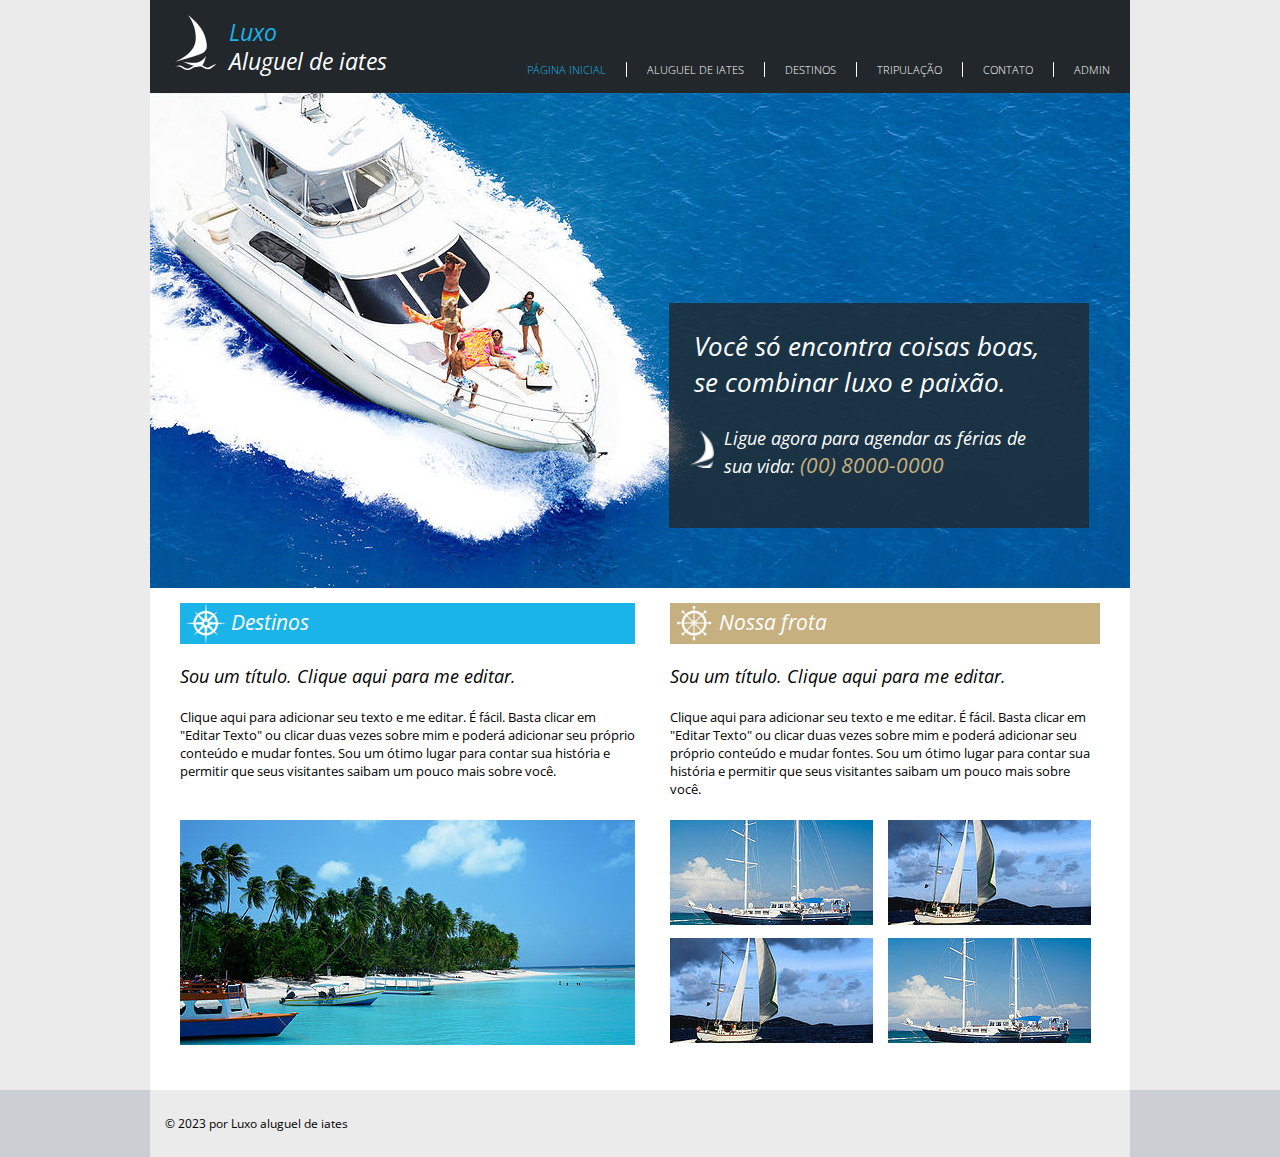
<file: projeto-iates/index.html>
<!DOCTYPE html>
<html lang="pt-br">
  <head>
    <meta charset="UTF-8" />
    <meta http-equiv="X-UA-Compatible" content="IE=edge" />
    <meta name="viewport" content="width=device-width, initial-scale=1.0" />
    <title>Luxo - Aluguel de iates</title>
    <link rel="shortcut icon" href="images/barco2.png" type="image/x-icon" />
    <link rel="stylesheet" href="css/default.css" />
  </head>

  <body>
    <div class="page">
    <header>
      <div id="title">
        <img src="images/barco1.png" alt="ícone de barco" />
        <div class="headtitle">
          <h1>Luxo</h1>
          <h2>Aluguel de iates</h2>
        </div>
      </div>

      <nav>
        <ul class="navmenu">
          <li><a href="index.html" class="accent">Página inicial</a></li>
          <li><a href="aluguel.html">Aluguel de iates</a></li>
          <li><a href="destinos.html">Destinos</a></li>
          <li><a href="tripulacao.html">Tripulação</a></li>
          <li><a href="contato.html">Contato</a></li>
          <li><a href="admin.html">Admin</a></li>

        </ul>
      </nav>
    </header>

    <main>
      <section id="principal">
        <img src="images/barcoprincipal.jpg" alt="barco com pessoas" />
        <div class="box">
          <h2>Você só encontra coisas boas, se combinar luxo e paixão.</h2>
          <div class="insidebox">
            <img src="images/barco2.png" alt="ícone de barco" />
            <p>
              Ligue agora para agendar as férias de sua vida:
              <span>(00) 8000-0000</span>
            </p>
          </div>
        </div>
      </section>

      <div class="topics">
        <section class="destinos">
          <div class="subtitle">
            <img src="images/destino.png" alt="ícone de leme" />
            <h2>Destinos</h2>
          </div>
          <h3>Sou um título. Clique aqui para me editar.</h3>
          <p>
            Clique aqui para adicionar seu texto e me editar. É fácil. Basta
            clicar em "Editar Texto" ou clicar duas vezes sobre mim e poderá
            adicionar seu próprio conteúdo e mudar fontes. Sou um ótimo lugar
            para contar sua história e permitir que seus visitantes saibam um
            pouco mais sobre você.
          </p>

          <img
            src="images/barcodestino.jpg"
            alt="barcos numa praia com coqueiros"
          />
        </section>

        <section class="frota">
          <div class="subtitle">
            <img src="images/nossafrota.png" alt="ícone de leme" />
            <h2>Nossa frota</h2>
          </div>
          <h3>Sou um título. Clique aqui para me editar.</h3>
          <p>
            Clique aqui para adicionar seu texto e me editar. É fácil. Basta
            clicar em "Editar Texto" ou clicar duas vezes sobre mim e poderá
            adicionar seu próprio conteúdo e mudar fontes. Sou um ótimo lugar
            para contar sua história e permitir que seus visitantes saibam um
            pouco mais sobre você.
          </p>

          <div class="container">
            <img src="images/barconossafrota2.jpg" alt="imagem de barco" />
            <img
              src="images/barconossafrota1.jpg"
              alt="imagem de barco com vela"
            />
            <img
              src="images/barconossafrota1.jpg"
              alt="imagem de barco com vela"
            />
            <img src="images/barconossafrota2.jpg" alt="imagem de barco" />
          </div>
        </section>
      </div>
    </main>
    </div>

    <footer>
      <p>© 2023 por Luxo aluguel de iates</p>
    </footer>
  </body>
</html>
</file>
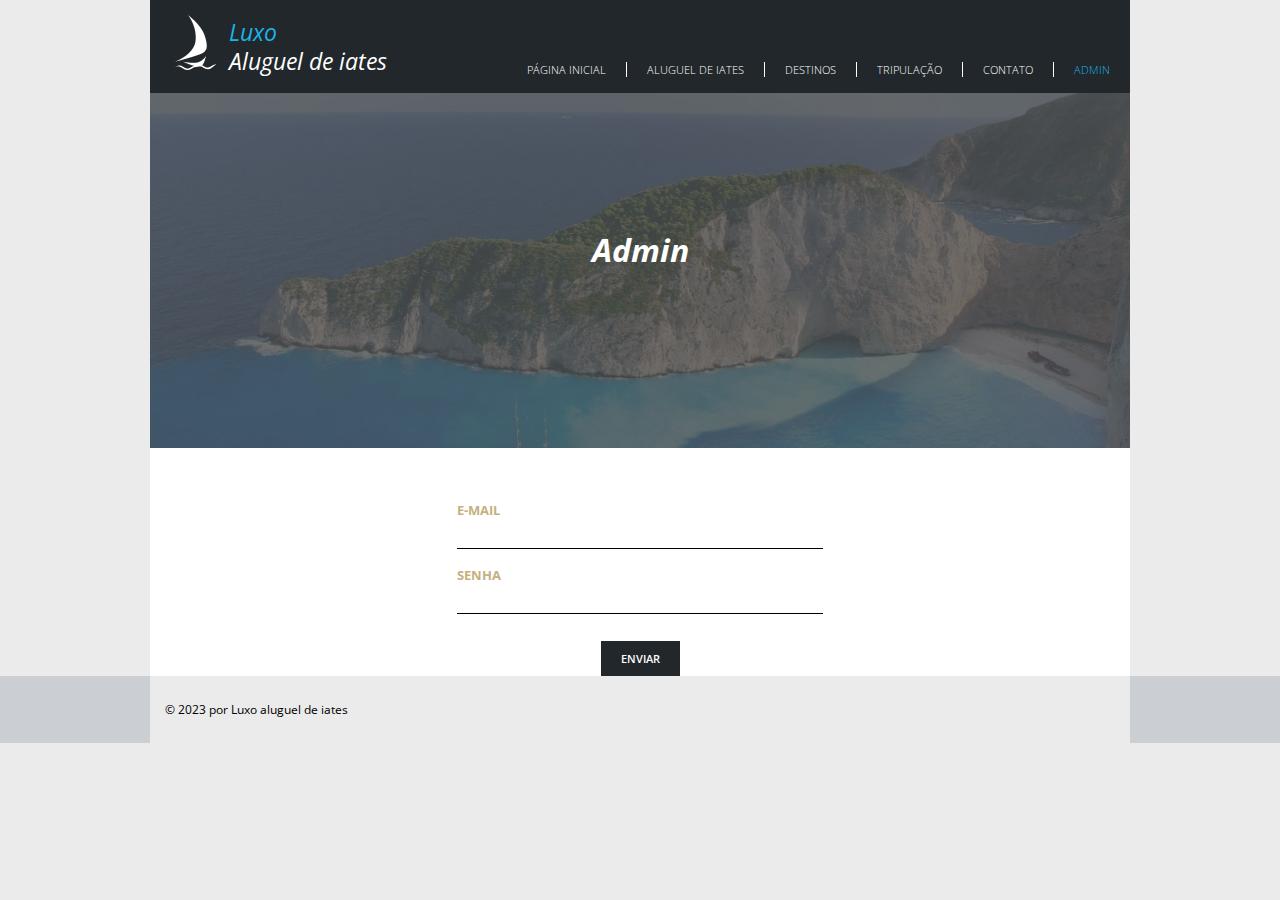
<file: projeto-iates/admin.html>
<!DOCTYPE html>
<html lang="pt-br">
  <head>
    <meta charset="UTF-8" />
    <meta http-equiv="X-UA-Compatible" content="IE=edge" />
    <meta name="viewport" content="width=device-width, initial-scale=1.0" />
    <title>Admin</title>
    <link rel="shortcut icon" href="images/barco2.png" type="image/x-icon" />
    <link rel="stylesheet" href="css/default.css" />
    <script src="js/jquery-3.6.4.min.js"></script>
    <script src="js/api.js"></script>


  </head>

  <body>
    <div class="page">
    <header>
      <div id="title">
        <img src="images/barco1.png" alt="ícone de barco" />
        <div class="headtitle">
          <h1>Luxo</h1>
          <h2>Aluguel de iates</h2>
        </div>
      </div>

      <nav>
        <ul class="navmenu">
          <li><a href="index.html">Página inicial</a></li>
          <li><a href="aluguel.html">Aluguel de iates</a></li>
          <li><a href="destinos.html">Destinos</a></li>
          <li><a href="tripulacao.html">Tripulação</a></li>
          <li><a href="contato.html">Contato</a></li>
          <li><a href="admin.html" class="accent">Admin</a></li>

          
        </ul>
      </nav>
    </header>

    <main>
      <div class="pagtitle">
        <div class="bgtitle"></div>
        <h2>Admin</h2>
      </div>

      <form>
        <div class="entry">
          <label for="email">E-mail</label>
          <input type="email" id="loginAdmin" required />
        </div>

        <div class="entry">
          <label for="password">Senha</label>
          <input type="password" id="password" required />
        </div>

        <p id="errorMessage" style="color: red; display: none;">E-mail e Senha inválidos</p>        

      </form>

      <div class="buttons">
        <button class="button" type="button" id="buttonLoginAdmin">Enviar</button>
      </div>





    </main>
    </div>

    <footer>
      <p>© 2023 por Luxo aluguel de iates</p>
    </footer>
  </body>
</html>



<!-- <!DOCTYPE html>
<html lang="pt-br">
<head>
    <meta charset="UTF-8">
    <meta name="viewport" content="width=device-width, initial-scale=1.0">
    <title>Admin - Login</title>
    <link rel="stylesheet" href="styles.css">
</head>

<body>
    <div class="container">
        <h1>Login</h1>
        <form id="loginForm">
            <label for="email">E-mail</label>
            <input type="email" id="email" name="email" required>

            <label for="senha">Senha</label>
            <input type="password" id="senha" name="senha" required>

            <button type="submit">Entrar</button>
        </form>
        <div class="error" id="errorMessage"></div>
    </div>

    <script src="https://code.jquery.com/jquery-3.6.0.min.js"></script>
    <script src="api.js"></script>
    <script>
        document.getElementById('loginForm').addEventListener('submit', function (e) {
            e.preventDefault();

            const email = document.getElementById('email').value;
            const senha = document.getElementById('senha').value;

            const objLoginSenha = {
                email: email,
                senha: senha
            };

            const isValid = validarUsuario(objLoginSenha);

            if (isValid) {
                window.location.href = 'mensagens.html';
            } else {
                document.getElementById('errorMessage').textContent = 'E-mail e Senha inválidos';
            }
        });
    </script>
</body>
</html> -->
</file>
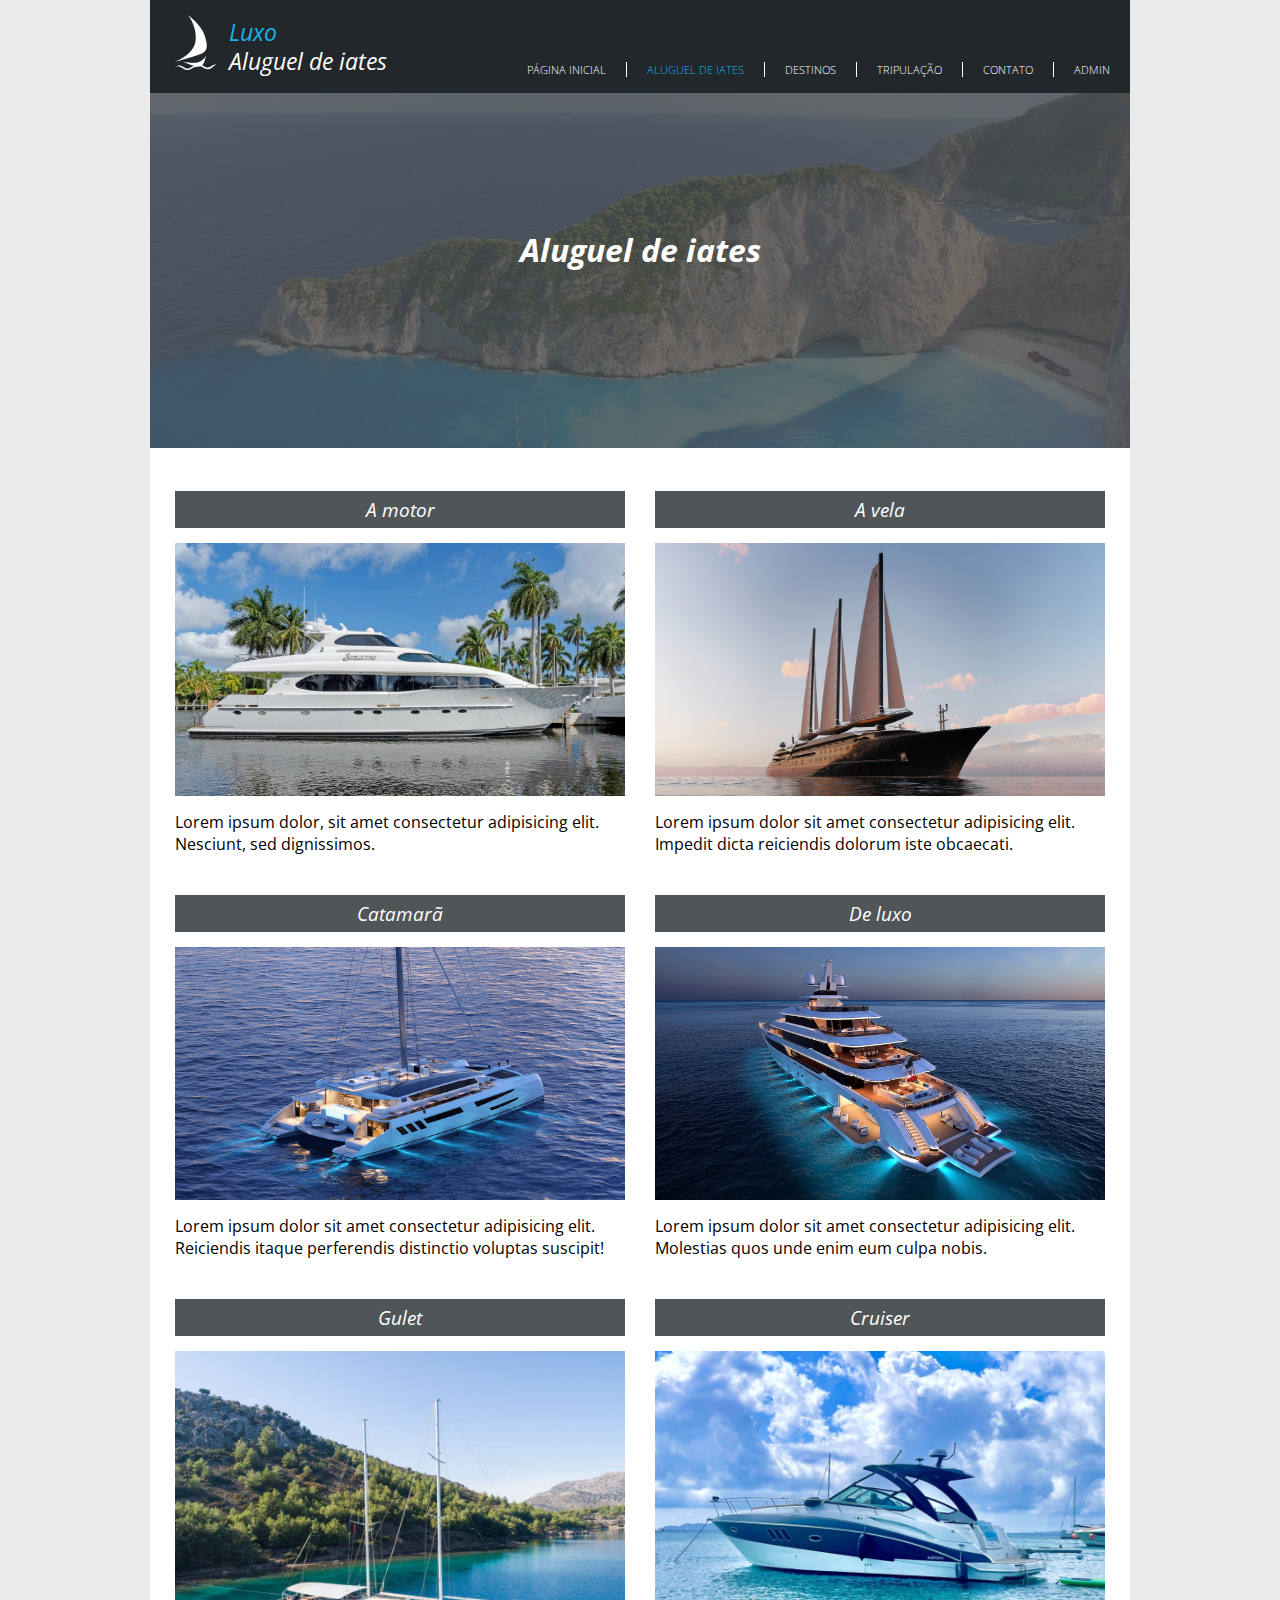
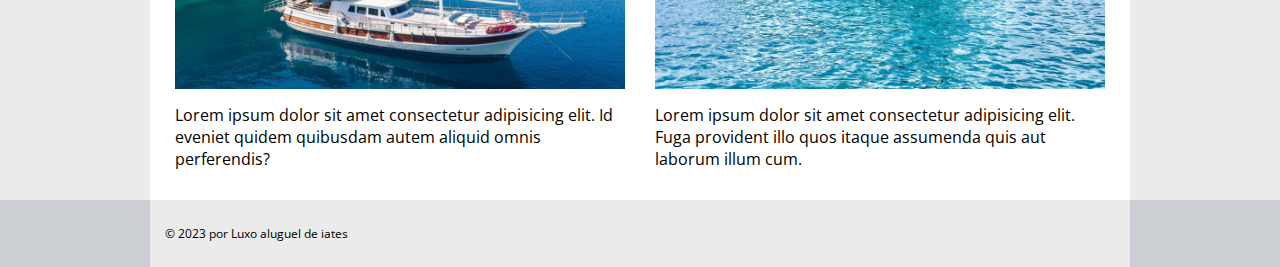
<file: projeto-iates/aluguel.html>
<!DOCTYPE html>
<html lang="pt-br">
  <head>
    <meta charset="UTF-8" />
    <meta http-equiv="X-UA-Compatible" content="IE=edge" />
    <meta name="viewport" content="width=device-width, initial-scale=1.0" />
    <title>Luxo - Aluguel de iates</title>
    <link rel="shortcut icon" href="images/barco2.png" type="image/x-icon" />
    <link rel="stylesheet" href="css/default.css" />
  </head>

  <body>
    <div class="page">
    <header>
      <div id="title">
        <img src="images/barco1.png" alt="ícone de barco" />
        <div class="headtitle">
          <h1>Luxo</h1>
          <h2>Aluguel de iates</h2>
        </div>
      </div>

      <nav>
        <ul class="navmenu">
          <li><a href="index.html">Página inicial</a></li>
          <li><a href="aluguel.html" class="accent">Aluguel de iates</a></li>
          <li><a href="destinos.html">Destinos</a></li>
          <li><a href="tripulacao.html">Tripulação</a></li>
          <li><a href="contato.html">Contato</a></li>
          <li><a href="admin.html">Admin</a></li>

        </ul>
      </nav>
    </header>

    <main>
      <div class="pagtitle">
        <div class="bgtitle"></div>
        <h2>Aluguel de iates</h2>
      </div>

      <section class="aluguel">
        <div>
          <h2>A motor</h2>
          <img src="images/amotor.jpg" alt="imagem de iate a motor" />
          <p>
            Lorem ipsum dolor, sit amet consectetur adipisicing elit. Nesciunt,
            sed dignissimos.
          </p>
        </div>

        <div>
          <h2>A vela</h2>
          <img src="images/avela.png" alt="imagem de iate a vela" />
          <p>
            Lorem ipsum dolor sit amet consectetur adipisicing elit. Impedit
            dicta reiciendis dolorum iste obcaecati.
          </p>
        </div>

        <div>
          <h2>Catamarã</h2>
          <img src="images/catamaran.jpg" alt="imagem de catamarã" />
          <p>
            Lorem ipsum dolor sit amet consectetur adipisicing elit. Reiciendis
            itaque perferendis distinctio voluptas suscipit!
          </p>
        </div>

        <div>
          <h2>De luxo</h2>
          <img src="images/deluxo.jpg" alt="imagem de iate de luxo" />
          <p>
            Lorem ipsum dolor sit amet consectetur adipisicing elit. Molestias
            quos unde enim eum culpa nobis.
          </p>
        </div>

        <div>
          <h2>Gulet</h2>
          <img src="images/gulet.jpg" alt="imagem de iate gulet" />
          <p>
            Lorem ipsum dolor sit amet consectetur adipisicing elit. Id eveniet
            quidem quibusdam autem aliquid omnis perferendis?
          </p>
        </div>

        <div>
          <h2>Cruiser</h2>
          <img src="images/cruiser.jpeg" alt="imagem de iate cruiser" />
          <p>
            Lorem ipsum dolor sit amet consectetur adipisicing elit. Fuga
            provident illo quos itaque assumenda quis aut laborum illum cum.
          </p>
        </div>
      </section>
    </main>
    </div>

    <footer>
      <p>© 2023 por Luxo aluguel de iates</p>
    </footer>
  </body>
</html>
</file>
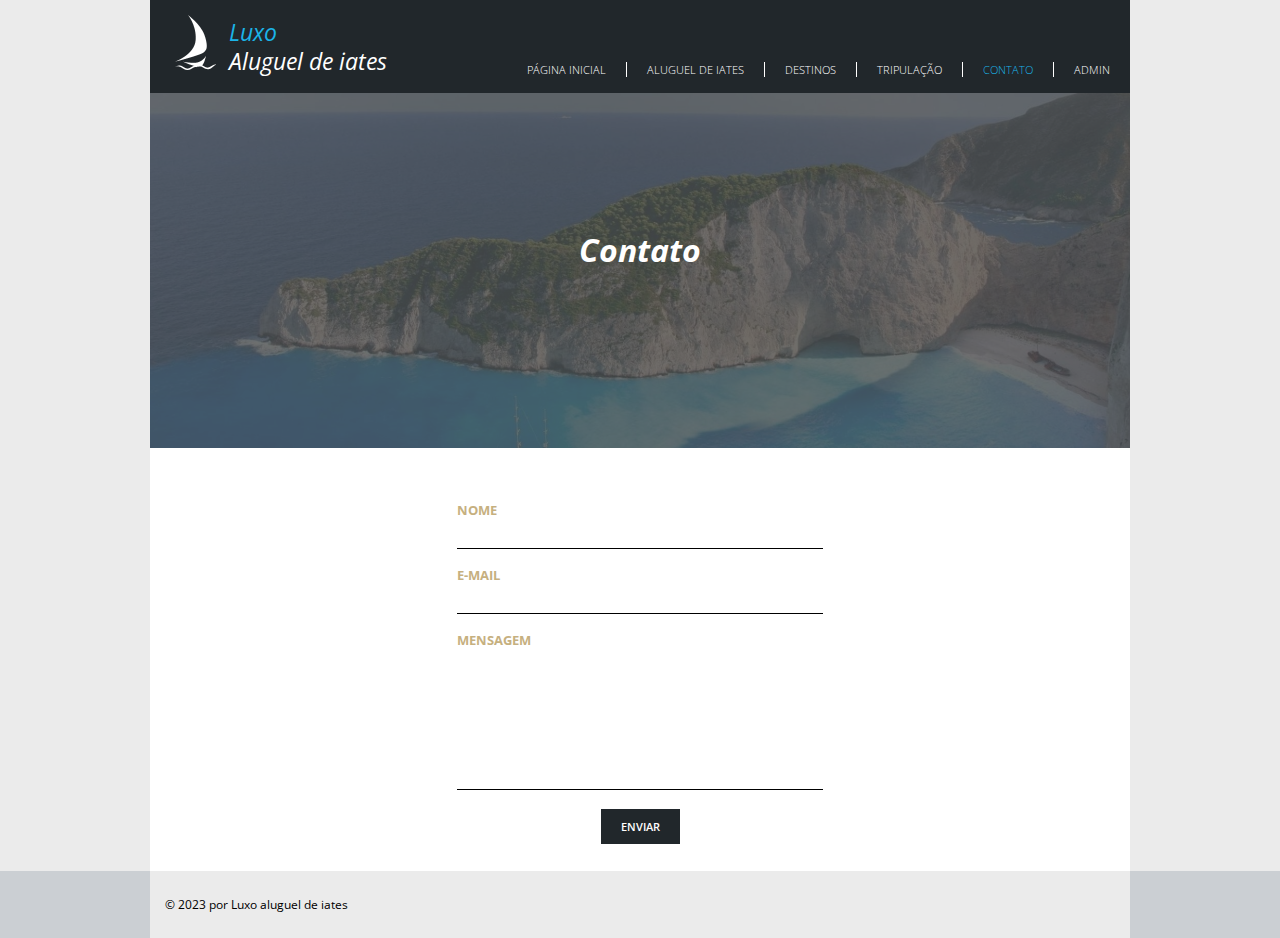
<file: projeto-iates/contato.html>
<!DOCTYPE html>
<html lang="pt-br">
  <head>
    <meta charset="UTF-8" />
    <meta http-equiv="X-UA-Compatible" content="IE=edge" />
    <meta name="viewport" content="width=device-width, initial-scale=1.0" />
    <title>Luxo - Contato</title>
    <link rel="shortcut icon" href="images/barco2.png" type="image/x-icon" />
    <link rel="stylesheet" href="css/default.css" />
    <script src="js/jquery-3.6.4.min.js"></script>
    <script src="js/api.js"></script>



  </head>

  <body>
    <div class="page">
    <header>
      <div id="title">
        <img src="images/barco1.png" alt="ícone de barco" />
        <div class="headtitle">
          <h1>Luxo</h1>
          <h2>Aluguel de iates</h2>
        </div>
      </div>

      <nav>
        <ul class="navmenu">
          <li><a href="index.html">Página inicial</a></li>
          <li><a href="aluguel.html">Aluguel de iates</a></li>
          <li><a href="destinos.html">Destinos</a></li>
          <li><a href="tripulacao.html">Tripulação</a></li>
          <li><a href="contato.html" class="accent">Contato</a></li>
          <li><a href="admin.html">Admin</a></li>

        </ul>
      </nav>
    </header>

    <main>
      <div class="pagtitle">
        <div class="bgtitle"></div>
        <h2>Contato</h2>
      </div>

      <form>
        <div class="entry">
          <label for="nome">Nome</label>
          <input type="text" id="nome" required />
        </div>

        <div class="entry">
          <label for="email">E-mail</label>
          <input type="email" id="email" required  />
        </div>

        <div class="entry">
          <label for="msg">Mensagem</label>
          <textarea cols="40" rows="7" id="msg" required ></textarea>
        </div>

        <div class="buttons">
          <button type="submit" class="button" id="buttonEnviar">Enviar</button>
        </div>
        
        <p id="mensagemConfirmacao"></p>

      </form>

    </main>
    </div>

    <footer>
      <p>© 2023 por Luxo aluguel de iates</p>
    </footer>
  </body>
</html>
</file>
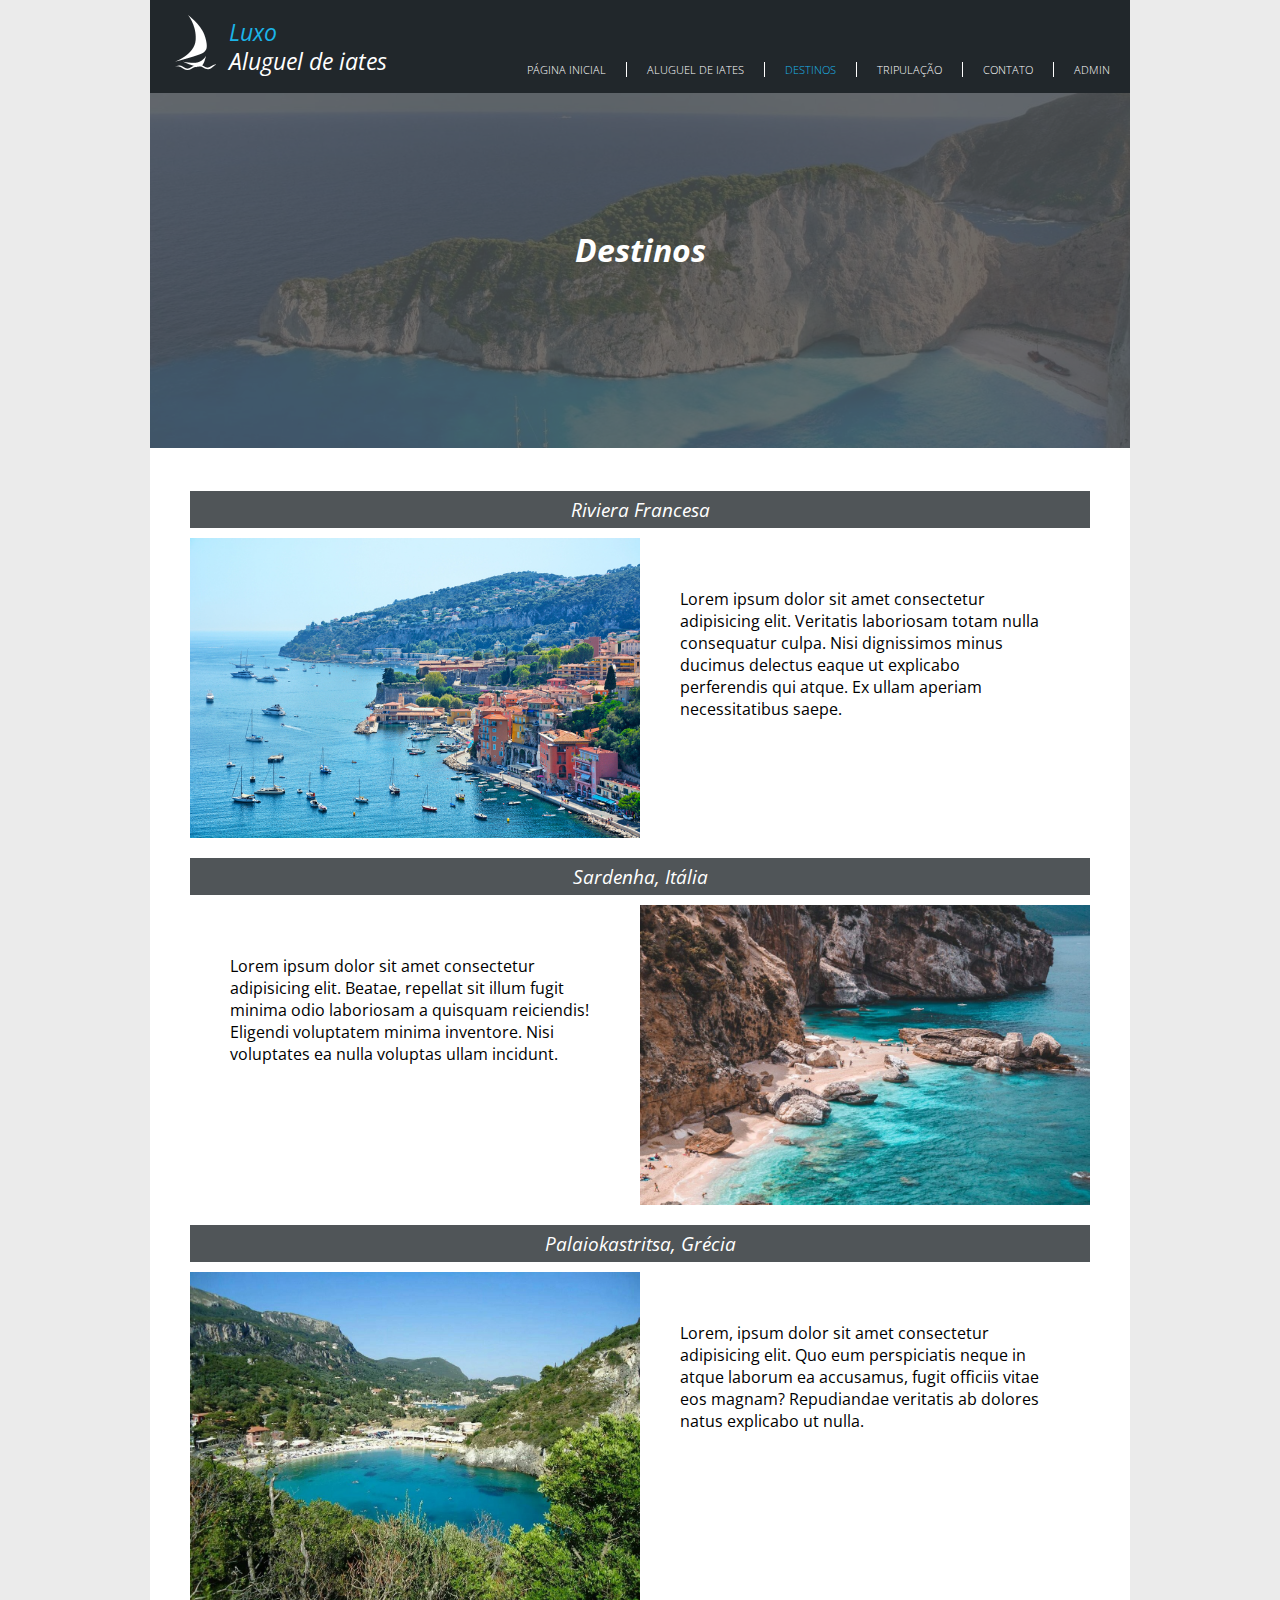
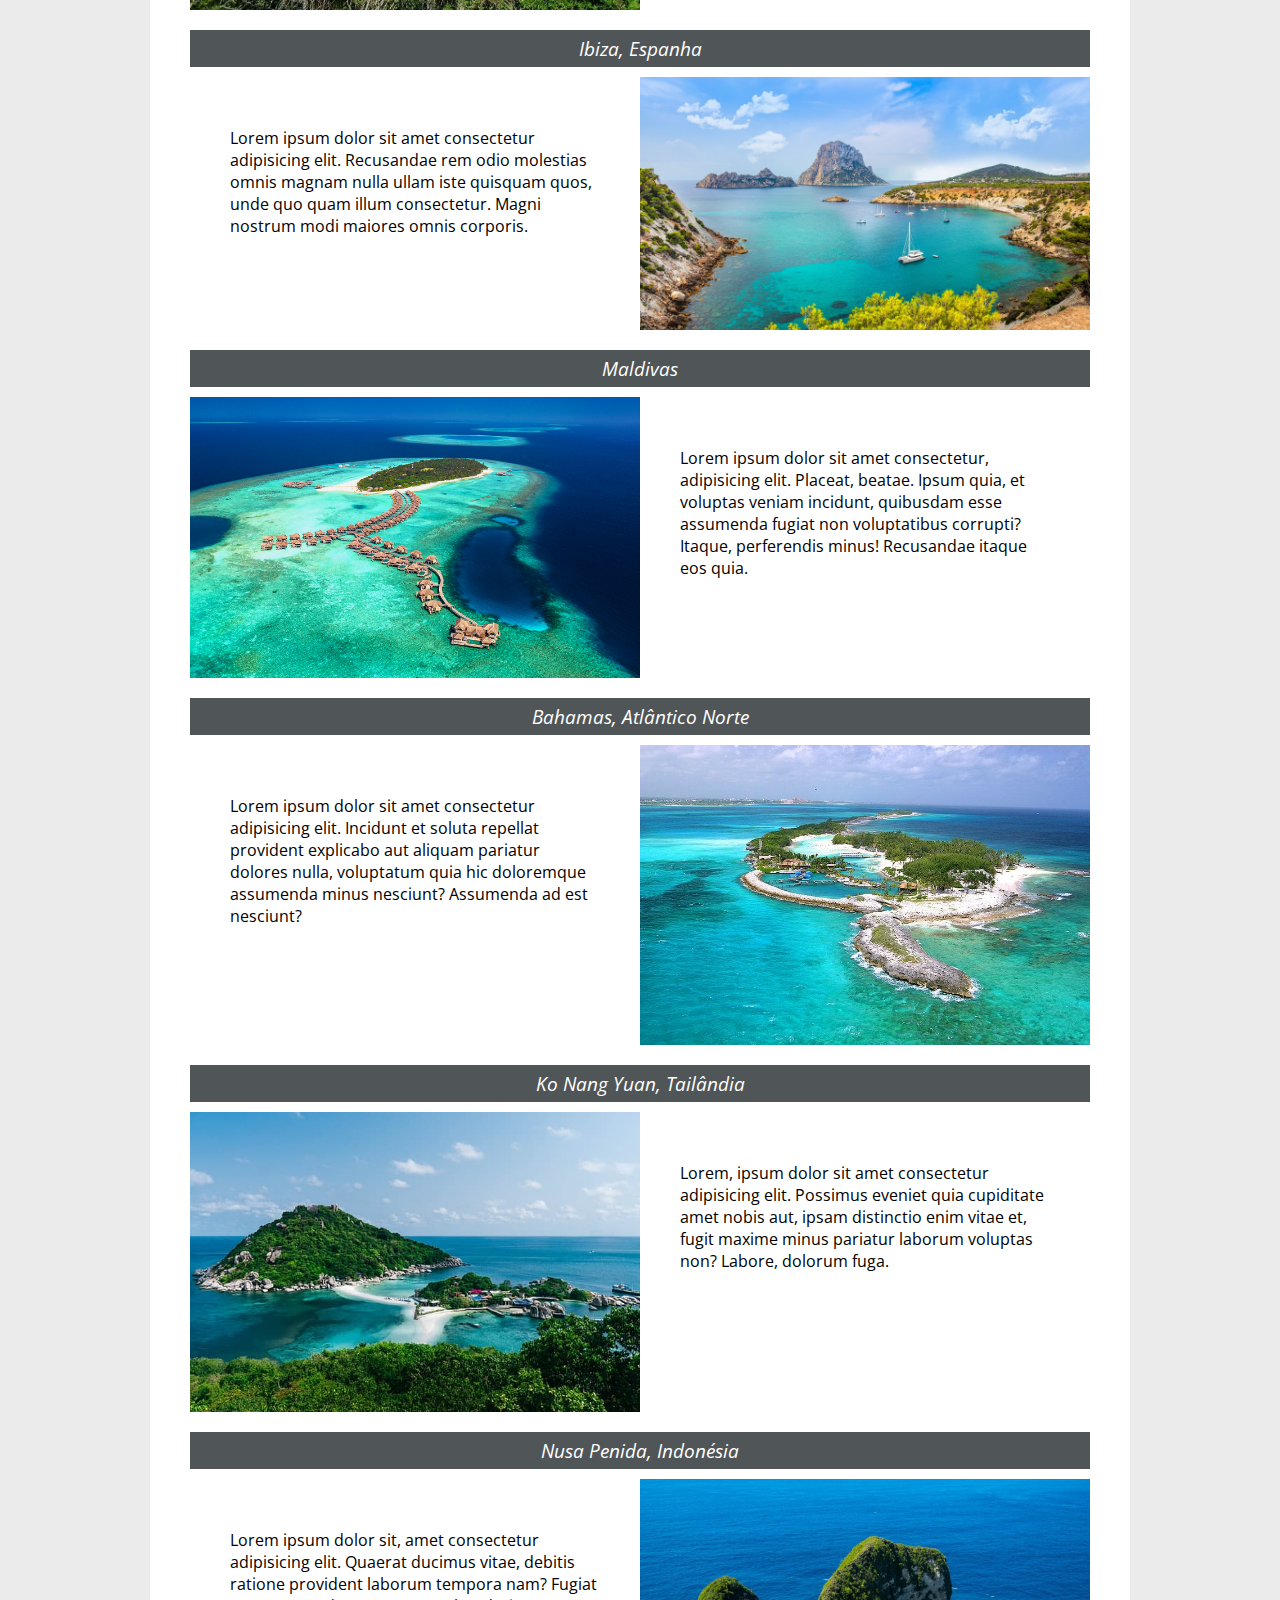
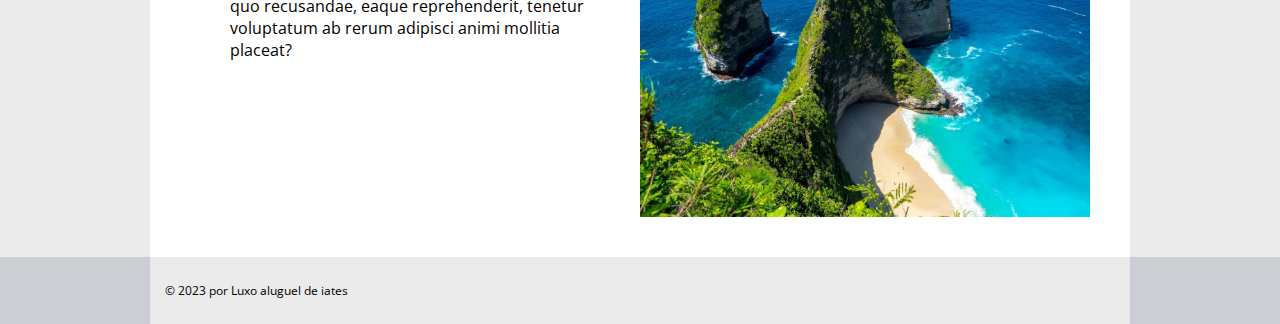
<file: projeto-iates/destinos.html>
<!DOCTYPE html>
<html lang="pt-br">
  <head>
    <meta charset="UTF-8" />
    <meta http-equiv="X-UA-Compatible" content="IE=edge" />
    <meta name="viewport" content="width=device-width, initial-scale=1.0" />
    <title>Luxo - Destinos</title>
    <link rel="shortcut icon" href="images/barco2.png" type="image/x-icon" />
    <link rel="stylesheet" href="css/default.css" />
  </head>

  <body>
    <div class="page">
    <header>
      <div id="title">
        <img src="images/barco1.png" alt="ícone de barco" />
        <div class="headtitle">
          <h1>Luxo</h1>
          <h2>Aluguel de iates</h2>
        </div>
      </div>

      <nav>
        <ul class="navmenu">
          <li><a href="index.html">Página inicial</a></li>
          <li><a href="aluguel.html">Aluguel de iates</a></li>
          <li><a href="destinos.html" class="accent">Destinos</a></li>
          <li><a href="tripulacao.html">Tripulação</a></li>
          <li><a href="contato.html">Contato</a></li>
          <li><a href="admin.html">Admin</a></li>

        </ul>
      </nav>
    </header>

    <main>
      <div class="pagtitle">
        <div class="bgtitle"></div>
        <h2>Destinos</h2>
      </div>

      <section class="destination">
        <h2>Riviera Francesa</h2>
        <div>
          <img
            src="images/rivierafrancesa.jpg"
            alt="Riviera Francesa, Costa Azul da França"
          />
          <p>
            Lorem ipsum dolor sit amet consectetur adipisicing elit. Veritatis
            laboriosam totam nulla consequatur culpa. Nisi dignissimos minus
            ducimus delectus eaque ut explicabo perferendis qui atque. Ex ullam
            aperiam necessitatibus saepe.
          </p>
        </div>

        <h2>Sardenha, Itália</h2>
        <div>
          <p>
            Lorem ipsum dolor sit amet consectetur adipisicing elit. Beatae,
            repellat sit illum fugit minima odio laboriosam a quisquam
            reiciendis! Eligendi voluptatem minima inventore. Nisi voluptates ea
            nulla voluptas ullam incidunt.
          </p>
          <img src="images/sardenha.jpg" alt="praia de Sardenha, Itália" />
        </div>

        <h2>Palaiokastritsa, Grécia</h2>
        <div>
          <img
            src="images/paleokastritsa.jpg"
            alt="Paleokastritsa beach, Grécia"
          />
          <p>
            Lorem, ipsum dolor sit amet consectetur adipisicing elit. Quo eum
            perspiciatis neque in atque laborum ea accusamus, fugit officiis
            vitae eos magnam? Repudiandae veritatis ab dolores natus explicabo
            ut nulla.
          </p>
        </div>

        <h2>Ibiza, Espanha</h2>
        <div>
          <p>
            Lorem ipsum dolor sit amet consectetur adipisicing elit. Recusandae
            rem odio molestias omnis magnam nulla ullam iste quisquam quos, unde
            quo quam illum consectetur. Magni nostrum modi maiores omnis
            corporis.
          </p>
          <img src="images/ibiza.jpg" alt="praia de Ibiza, Espanha" />
        </div>

        <h2>Maldivas</h2>
        <div>
          <img src="images/maldivas.jpg" alt="Maldivas" />
          <p>
            Lorem ipsum dolor sit amet consectetur, adipisicing elit. Placeat,
            beatae. Ipsum quia, et voluptas veniam incidunt, quibusdam esse
            assumenda fugiat non voluptatibus corrupti? Itaque, perferendis
            minus! Recusandae itaque eos quia.
          </p>
        </div>

        <h2>Bahamas, Atlântico Norte</h2>
        <div>
          <p>
            Lorem ipsum dolor sit amet consectetur adipisicing elit. Incidunt et
            soluta repellat provident explicabo aut aliquam pariatur dolores
            nulla, voluptatum quia hic doloremque assumenda minus nesciunt?
            Assumenda ad est nesciunt?
          </p>
          <img src="images/bahamas.jpg" alt="Bahamas" />
        </div>

        <h2>Ko Nang Yuan, Tailândia</h2>
        <div>
          <img
            src="images/konangyuang.jpg"
            alt="ilha de Ko Nang Yuan, Tailândia"
          />
          <p>
            Lorem, ipsum dolor sit amet consectetur adipisicing elit. Possimus
            eveniet quia cupiditate amet nobis aut, ipsam distinctio enim vitae
            et, fugit maxime minus pariatur laborum voluptas non? Labore,
            dolorum fuga.
          </p>
        </div>

        <h2>Nusa Penida, Indonésia</h2>
        <div>
          <p>
            Lorem ipsum dolor sit, amet consectetur adipisicing elit. Quaerat
            ducimus vitae, debitis ratione provident laborum tempora nam? Fugiat
            quo recusandae, eaque reprehenderit, tenetur voluptatum ab rerum
            adipisci animi mollitia placeat?
          </p>
          <img src="images/nusapenida.jpg" alt="Nusa Penida, Indonésia" />
        </div>
      </section>
    </main>
    </div>

    <footer>
      <p>© 2023 por Luxo aluguel de iates</p>
    </footer>
  </body>
</html>
</file>
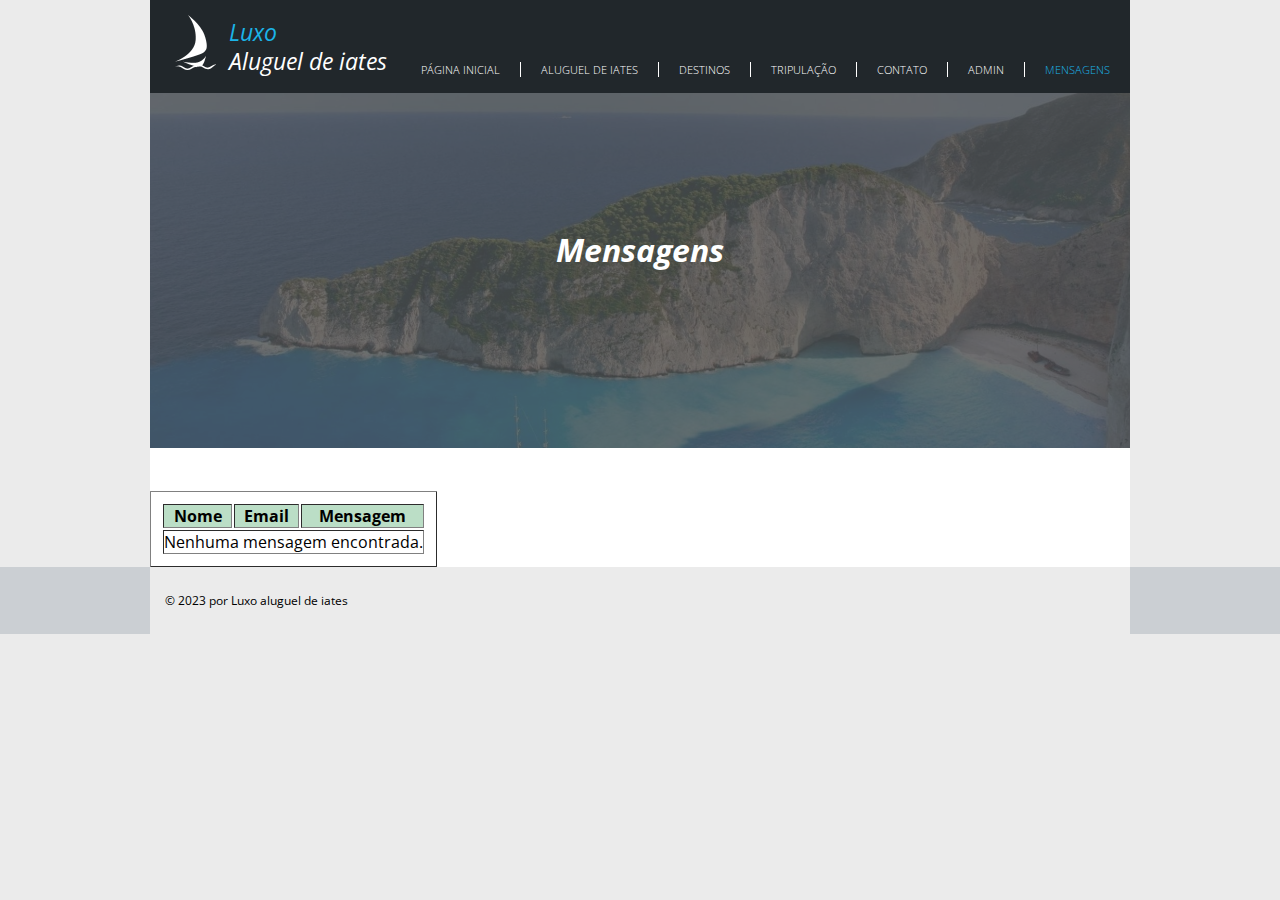
<file: projeto-iates/mensagens.html>
<!DOCTYPE html>
<html lang="pt-br">
  <head>
    <meta charset="UTF-8" />
    <meta http-equiv="X-UA-Compatible" content="IE=edge" />
    <meta name="viewport" content="width=device-width, initial-scale=1.0" />
    <title>Mensagens</title>
    <link rel="shortcut icon" href="images/barco2.png" type="image/x-icon" />
    <link rel="stylesheet" href="css/default.css" />
    <script src="js/jquery-3.6.4.min.js"></script>
    <script src="js/api.js"></script>
    <script src="js/mensagem.js"></script>
  </head>

  <body>
    <div class="page">
    <header>
      <div id="title">
        <img src="images/barco1.png" alt="ícone de barco" />
        <div class="headtitle">
          <h1>Luxo</h1>
          <h2>Aluguel de iates</h2>
        </div>
      </div>

      <nav>
        <ul class="navmenu">
          <li><a href="index.html">Página inicial</a></li>
          <li><a href="aluguel.html">Aluguel de iates</a></li>
          <li><a href="destinos.html">Destinos</a></li>
          <li><a href="tripulacao.html">Tripulação</a></li>
          <li><a href="contato.html">Contato</a></li>
          <li><a href="admin.html">Admin</a></li>
          <li><a href="mensagens.html" class="accent">Mensagens</a></li>
        </ul>
      </nav>
    </header>

    <main>
      <div class="pagtitle">
          <div class="bgtitle"></div>
          <h2>Mensagens</h2>
      </div>
      <div class="mensagensContainer" >
          <table id="tabelaMensagens" border="1" style="padding: 10px; border-radius: 1px;">
              <thead style="background-color:#bbdec6;">
                  <tr>
                      <th>Nome</th>
                      <th>Email</th>
                      <th>Mensagem</th>
                  </tr>
              </thead>
              <tbody>

              </tbody>
          </table>
      </div>

  </main>
</div>

<footer>
  <p>© 2023 por Luxo aluguel de iates</p>
</footer>
</body>

</html>
</file>
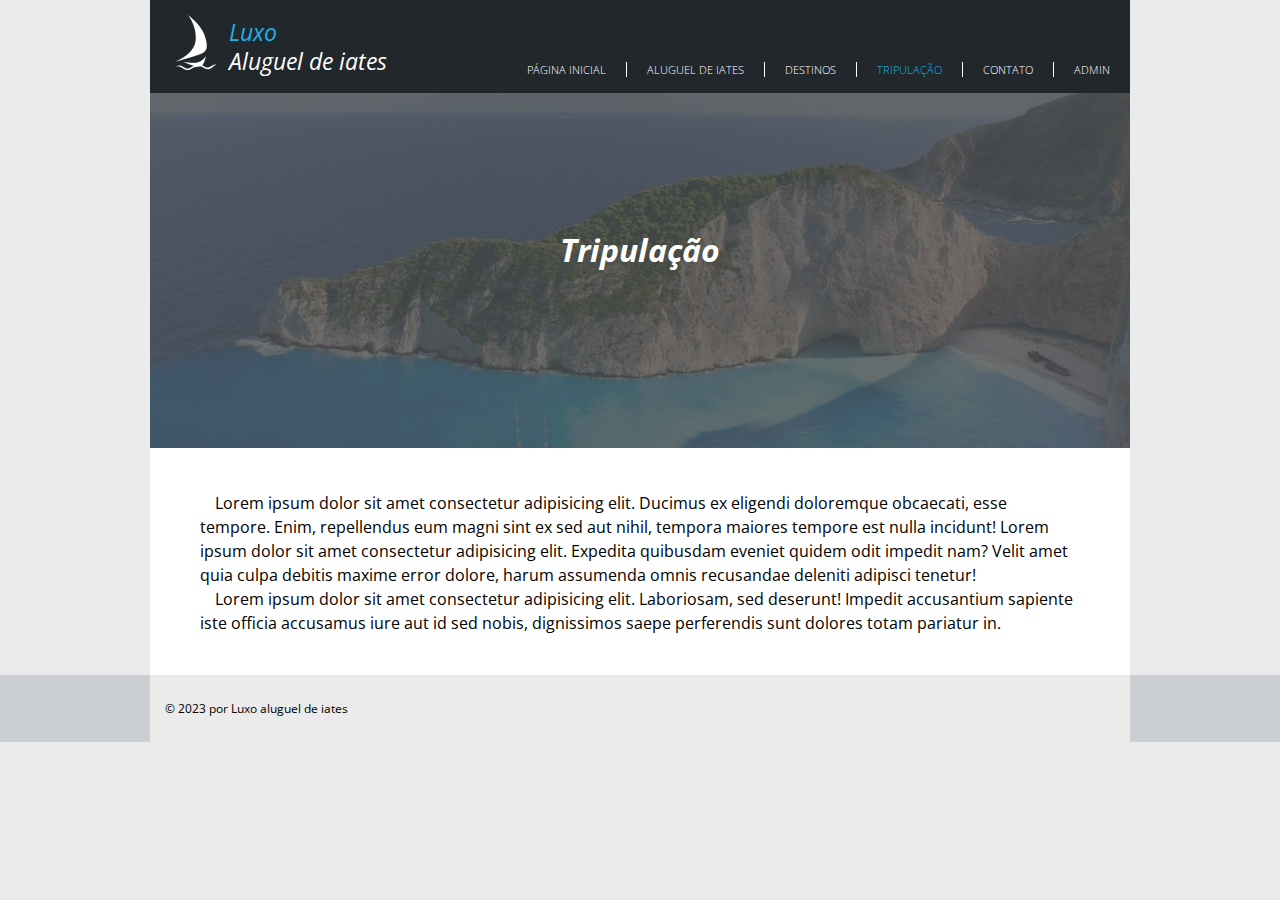
<file: projeto-iates/tripulacao.html>
<!DOCTYPE html>
<html lang="pt-br">
  <head>
    <meta charset="UTF-8" />
    <meta http-equiv="X-UA-Compatible" content="IE=edge" />
    <meta name="viewport" content="width=device-width, initial-scale=1.0" />
    <title>Luxo - Tripulação</title>
    <link rel="shortcut icon" href="images/barco2.png" type="image/x-icon" />
    <link rel="stylesheet" href="css/default.css" />
  </head>

  <body>
    <div class="page">
    <header>
      <div id="title">
        <img src="images/barco1.png" alt="ícone de barco" />
        <div class="headtitle">
          <h1>Luxo</h1>
          <h2>Aluguel de iates</h2>
        </div>
      </div>

      <nav>
        <ul class="navmenu">
          <li><a href="index.html">Página inicial</a></li>
          <li><a href="aluguel.html">Aluguel de iates</a></li>
          <li><a href="destinos.html">Destinos</a></li>
          <li><a href="tripulacao.html" class="accent">Tripulação</a></li>
          <li><a href="contato.html">Contato</a></li>
          <li><a href="admin.html">Admin</a></li>

        </ul>
      </nav>
    </header>

    <main>
      <div class="pagtitle">
        <div class="bgtitle"></div>
        <h2>Tripulação</h2>
      </div>
      <section class="trip">
        <p>Lorem ipsum dolor sit amet consectetur adipisicing elit. Ducimus ex eligendi doloremque obcaecati, esse tempore. Enim, repellendus eum magni sint ex sed aut nihil, tempora maiores tempore est nulla incidunt! Lorem ipsum dolor sit amet consectetur adipisicing elit. Expedita quibusdam eveniet quidem odit impedit nam? Velit amet quia culpa debitis maxime error dolore, harum assumenda omnis recusandae deleniti adipisci tenetur!</p>
        <p>Lorem ipsum dolor sit amet consectetur adipisicing elit. Laboriosam, sed deserunt! Impedit accusantium sapiente iste officia accusamus iure aut id sed nobis, dignissimos saepe perferendis sunt dolores totam pariatur in.</p>
      </section>
    </main>
  </div>

    <footer>
      <p>© 2023 por Luxo aluguel de iates</p>
    </footer>
  </body>
</html>
</file>
<file: projeto-iates/css/default.css>
/* font */

@import url('https://fonts.googleapis.com/css2?family=Open+Sans:ital,wght@0,300;0,400;0,500;0,600;0,700;0,800;1,300;1,400;1,500;1,600;1,700;1,800&display=swap');

/* var */

:root {
    --background: #EBEBEB;
    --darkblue: #21272b;
    --box: #21272bc9;
    --lightblue: #1bb4e8;
    --ocher: #c6b07f;
    --footer: #CBCFD3;
    --pagefont: 'Open Sans', sans-serif;
}

/* all */

* {
    margin: 0;
    padding: 0;
    box-sizing: border-box;
}

body {
    background-color: var(--background);
    font-family: var(--pagefont);
}

.page {
    margin: 0 auto;
    width: 980px;
}

/* header */

header {
    background-color: var(--darkblue);
    height: 93px;
    display: flex;
    justify-content: space-between;
    padding-bottom: 5px;
    position: fixed;
    width: 980px;
    z-index: 1;
}

.accent {
    color: var(--lightblue) !important;
}

#title {
    display: flex;
    align-items: end;
    color: white;
    margin: 0 0 10px 20px;
}

#title img {
    margin: 0 13px 8px 5px;
}

#title h1 {
    color: var(--lightblue);
}

#title h1, #title h2 {
    font: italic 400 1.46em var(--pagefont);
    line-height: 29px;
}

#title h2 {
    padding-bottom: 2px;
}

.headtitle {
    flex-direction: column;
}

/* menu */

.navmenu {
    margin-top: 62px;
    display: flex;
    list-style: none;
}

.navmenu li {
    padding: 0 20px;
    font-size: 0.7em;
    font-weight: 300;
    border-left: 0.5px solid white;
}

.navmenu li:first-of-type {
    border: 0px;
}

.navmenu a {
    color: white;
    text-decoration: none;
    text-transform: uppercase;
    transition: 0.5s;
}

.navmenu a:hover {
    color: var(--lightblue);
}

/* main */

main {
    background-color: white;
    padding-top: 93px;
}

.bgtitle {
    background: url(../images/header.jpg);
    background-size: cover;
    padding-top: 355px;
    filter: brightness(0.25) opacity(0.75);
}

.pagtitle h2 {
    text-align: center;
    font: italic 700 2em var(--pagefont);
    color: white;
    position: relative;
    bottom: 220px;
}

/* principal */

#principal {
    font-style: italic;
    color: white;
    display: flex;
}

.box {
    position: relative;
    background-color: var(--box);
    min-width: 420px;
    height: 225px;
    top: 210px;
    left: -461px;
    padding: 25px 45px 40px 20px;
}

#principal h2 {
    font-size: 1.62em;
    font-weight: 400;
    padding-left: 5px;
}

.insidebox {
    padding-top: 26px;
    display: flex;
}

.insidebox img {
    margin: 5px 10px 0 0;
    height: 37px;
}

#principal p {
    font-size: 1.1em;
}

#principal span {
    color: var(--ocher);
    font-size: 1.2em;
}

/* topics */

.topics {
    display: grid;
    grid-template-columns: repeat(2, 1fr);
    gap: 35px;
    margin: 15px 30px 0 30px;
    padding-bottom: 40px;
}

.subtitle {
    color: white;
    display: flex;
}

.subtitle h2 {
    font: italic 400 1.3em var(--pagefont);
    margin-top: 5px;
}

.destinos .subtitle {
    background-color: var(--lightblue);
}

.destinos .subtitle img {
    margin: 0 5px;
}

.frota .subtitle {
    background-color: var(--ocher);
}

.frota .subtitle img {
    margin: 3px 7px;
}

.topics h3 {
    font: italic 400 1.1em var(--pagefont);
    padding: 20px 0 10px 0;
}

.topics p {
    font: 400 0.8em var(--pagefont);
    padding: 10px 0 22px 0;
}

.destinos p {
    margin-bottom: 18px;
}

.container {
    display: grid;
    grid-template-rows: repeat(2, 1fr);
    grid-template-columns: repeat(2, 1fr);
    row-gap: 13px;
    column-gap: 5px;
}

/* aluguel */

.aluguel {
    max-width: 930px;
    margin: 0 auto;
    padding-bottom: 20px;
    display: grid;
    grid-template-columns: repeat(2, 1fr);
    gap: 30px;
}

.aluguel img {
    max-width: 450px;
    margin: 15px 0 10px;
}

.aluguel p {
    margin-bottom: 10px;
}

.aluguel h2 {
    color: white;
    background-color: var(--box);
    padding: 5px;
    text-align: center;
    font: italic 400 1.2em var(--pagefont);
}

/* destinos */

.destination {
    max-width: 900px;
    margin: 0 auto;
    padding-bottom: 20px;
}

.destination div {
    display: flex;
}

.destination img {
    max-width: 450px;
    margin: 10px 0 20px;
}

.destination p {
    padding: 60px 40px 0;
}

.destination h2 {
    color: white;
    background-color: var(--box);
    padding: 5px;
    text-align: center;
    font: italic 400 1.2em var(--pagefont);
}

/* tripulação */

.trip {
    margin: 0 50px;
    padding-bottom: 40px;
    text-indent: 15px;
    line-height: 1.5em;
}

/* contato */

form {
    padding: 0 10px 20px;
    max-width: 400px;
    margin: 0 auto;
}

form div {
    padding: 7px;
}

form label {
    font: normal 700 0.8em var(--pagefont);
    color: var(--ocher);
    cursor: text;
    text-transform: uppercase;
}

#nome, #email, #password, #loginAdmin {
    width: 100%;
    padding: 5px;
    outline: 0;
    border: 0;
    border-bottom: 1px solid;
    font-family: var(--pagefont);
}

textarea {
    width: 100%;
    resize: none;
    margin-top: 3px;
    padding: 5px;
    outline: 0;
    border: 0;
    border-bottom: 1px solid;
    font-family: var(--pagefont);
}

.buttons {
    display: flex;
    justify-content: space-around;
}

.button {
    padding: 10px 20px;
    border: none;
    font: normal 600 0.7em var(--pagefont);
    background-color: var(--darkblue);
    color: white;
    text-transform: uppercase;
    transition: 0.3s;
}

.button:hover {
    background-color: var(--box);
    cursor: pointer;
}

/* footer */

footer {
    font-size: 0.75em;
    background-color: var(--footer);
}

footer p {
    width: 980px;
    padding: 25px 0;
    background-color: var(--background);
    margin: 0 auto;
    text-indent: 15px;
}
</file>
